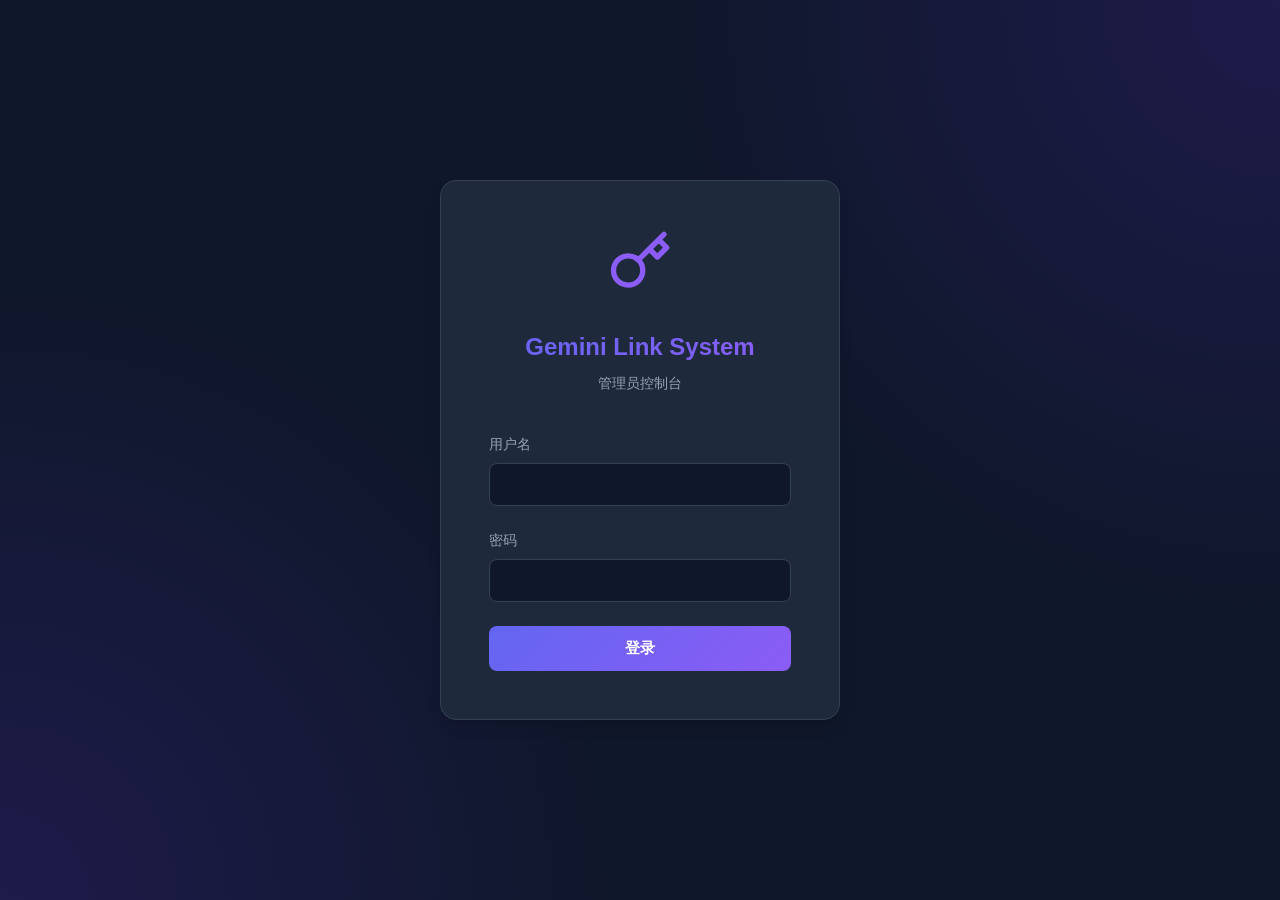
<file: static/index.html>
<!DOCTYPE html>
<html lang="zh-CN">
<head>
    <meta charset="UTF-8">
    <meta name="viewport" content="width=device-width, initial-scale=1.0">
    <title>Gemini Link System - 管理员登录</title>
    <link rel="icon" type="image/x-icon" href="/static/favicon.ico">
    <link rel="stylesheet" href="/static/style.css">
</head>
<body>
    <div class="login-container">
        <div class="login-box">
            <div class="logo">
                <div class="logo-icon">
                    <svg xmlns="http://www.w3.org/2000/svg" width="64" height="64" viewBox="0 0 24 24" fill="none" stroke="currentColor" stroke-width="2" stroke-linecap="round" stroke-linejoin="round" style="color: #8b5cf6"><path d="M21 2l-2 2m-7.61 7.61a5.5 5.5 0 1 1-7.778 7.778 5.5 5.5 0 0 1 7.777-7.777zm0 0L15.5 7.5m0 0l3 3L22 7l-3-3m-3.5 3.5L19 4"></path></svg>
                </div>
                <h1>Gemini Link System</h1>
                <p class="subtitle">管理员控制台</p>
            </div>
            
            <form id="loginForm" class="login-form">
                <div class="form-group">
                    <label for="username">用户名</label>
                    <input type="text" id="username" name="username" required autocomplete="username">
                </div>
                
                <div class="form-group">
                    <label for="password">密码</label>
                    <input type="password" id="password" name="password" required autocomplete="current-password">
                </div>
                
                <div id="errorMessage" class="error-message"></div>
                
                <button type="submit" class="btn-primary">
                    <span class="btn-text">登录</span>
                    <span class="btn-loader" style="display: none;">登录中...</span>
                </button>
            </form>
        </div>
    </div>

    <script>
        // 检查是否已登录
        if (localStorage.getItem('token')) {
            window.location.href = '/static/dashboard.html';
        }

        document.getElementById('loginForm').addEventListener('submit', async (e) => {
            e.preventDefault();
            
            const username = document.getElementById('username').value;
            const password = document.getElementById('password').value;
            const errorMessage = document.getElementById('errorMessage');
            const btnText = document.querySelector('.btn-text');
            const btnLoader = document.querySelector('.btn-loader');
            const submitBtn = document.querySelector('.btn-primary');
            
            // 清除错误信息
            errorMessage.textContent = '';
            submitBtn.disabled = true;
            btnText.style.display = 'none';
            btnLoader.style.display = 'inline';
            
            try {
                const response = await fetch('/admin/login', {
                    method: 'POST',
                    headers: {
                        'Content-Type': 'application/json',
                    },
                    body: JSON.stringify({ username, password }),
                });
                
                const data = await response.json();
                
                if (response.ok) {
                    localStorage.setItem('token', data.access_token);
                    window.location.href = '/static/dashboard.html';
                } else {
                    errorMessage.textContent = data.detail || '登录失败';
                }
            } catch (error) {
                errorMessage.textContent = '网络错误，请稍后重试';
                console.error('Login error:', error);
            } finally {
                submitBtn.disabled = false;
                btnText.style.display = 'inline';
                btnLoader.style.display = 'none';
            }
        });
    </script>
</body>
</html>
</file>
<file: static/style.css>
/* Global Styles */
:root {
    --bg-body: #0f172a;
    --bg-card: #1e293b;
    --bg-input: #0f172a;
    --border-color: #334155;
    --text-primary: #f8fafc;
    --text-secondary: #94a3b8;
    --primary-gradient: linear-gradient(135deg, #6366f1 0%, #8b5cf6 100%);
    --primary-color: #6366f1;
    --success-color: #10b981;
    --danger-color: #ef4444;
    --warning-color: #f59e0b;
    --info-color: #3b82f6;
    --shadow-sm: 0 1px 2px 0 rgb(0 0 0 / 0.05);
    --shadow-md: 0 4px 6px -1px rgb(0 0 0 / 0.1), 0 2px 4px -2px rgb(0 0 0 / 0.1);
    --shadow-lg: 0 10px 15px -3px rgb(0 0 0 / 0.1), 0 4px 6px -4px rgb(0 0 0 / 0.1);
    --radius-md: 0.5rem;
    --radius-lg: 0.75rem;
    --radius-xl: 1rem;
}

* {
    margin: 0;
    padding: 0;
    box-sizing: border-box;
}

body {
    font-family: 'Inter', -apple-system, BlinkMacSystemFont, 'Segoe UI', Roboto, sans-serif;
    background-color: var(--bg-body);
    color: var(--text-primary);
    min-height: 100vh;
    line-height: 1.5;
    -webkit-font-smoothing: antialiased;
}

/* Login Page */
.login-container {
    display: flex;
    justify-content: center;
    align-items: center;
    min-height: 100vh;
    background: radial-gradient(circle at top right, #1e1b4b 0%, transparent 40%),
                radial-gradient(circle at bottom left, #1e1b4b 0%, transparent 40%);
    padding: 1rem;
}

.login-box {
    background: var(--bg-card);
    border: 1px solid var(--border-color);
    border-radius: var(--radius-xl);
    padding: 3rem;
    width: 100%;
    max-width: 400px;
    box-shadow: var(--shadow-lg);
    animation: slideUp 0.5s ease-out;
}

@keyframes slideUp {
    from { opacity: 0; transform: translateY(20px); }
    to { opacity: 1; transform: translateY(0); }
}

.logo {
    text-align: center;
    margin-bottom: 2.5rem;
}

.logo-icon {
    font-size: 3rem;
    margin-bottom: 1rem;
    display: inline-block;
    animation: float 3s ease-in-out infinite;
}

@keyframes float {
    0%, 100% { transform: translateY(0); }
    50% { transform: translateY(-5px); }
}

.logo h1 {
    font-size: 1.5rem;
    font-weight: 700;
    background: var(--primary-gradient);
    -webkit-background-clip: text;
    -webkit-text-fill-color: transparent;
    margin-bottom: 0.5rem;
}

.subtitle {
    color: var(--text-secondary);
    font-size: 0.875rem;
}

.login-form {
    display: flex;
    flex-direction: column;
    gap: 1.5rem;
}

.form-group {
    display: flex;
    flex-direction: column;
    gap: 0.5rem;
}

.form-group label {
    font-size: 0.875rem;
    font-weight: 500;
    color: var(--text-secondary);
}

.form-group input {
    padding: 0.75rem 1rem;
    background: var(--bg-input);
    border: 1px solid var(--border-color);
    border-radius: var(--radius-md);
    color: var(--text-primary);
    font-size: 0.95rem;
    transition: all 0.2s;
}

.form-group input:focus {
    outline: none;
    border-color: var(--primary-color);
    box-shadow: 0 0 0 3px rgba(99, 102, 241, 0.2);
}

/* Buttons */
.btn-primary {
    padding: 0.75rem 1.5rem;
    background: var(--primary-gradient);
    border: none;
    border-radius: var(--radius-md);
    color: white;
    font-weight: 600;
    font-size: 0.95rem;
    cursor: pointer;
    transition: all 0.2s;
    display: inline-flex;
    align-items: center;
    justify-content: center;
    gap: 0.5rem;
}

.btn-primary:hover {
    transform: translateY(-1px);
    box-shadow: 0 4px 12px rgba(99, 102, 241, 0.3);
}

.btn-primary:active {
    transform: translateY(0);
}

.btn-primary:disabled {
    opacity: 0.7;
    cursor: not-allowed;
    transform: none;
}

.btn-secondary {
    padding: 0.5rem 1rem;
    background: transparent;
    border: 1px solid var(--border-color);
    border-radius: var(--radius-md);
    color: var(--text-secondary);
    font-size: 0.875rem;
    font-weight: 500;
    cursor: pointer;
    transition: all 0.2s;
}

.btn-secondary:hover {
    background: rgba(255, 255, 255, 0.05);
    color: var(--text-primary);
    border-color: var(--text-secondary);
}

.btn-danger {
    padding: 0.375rem 0.75rem;
    background: rgba(239, 68, 68, 0.1);
    border: 1px solid rgba(239, 68, 68, 0.2);
    border-radius: var(--radius-md);
    color: #fca5a5;
    font-size: 0.875rem;
    cursor: pointer;
    transition: all 0.2s;
}

.btn-danger:hover {
    background: rgba(239, 68, 68, 0.2);
    border-color: rgba(239, 68, 68, 0.4);
}

.btn-info {
    padding: 0.375rem 0.75rem;
    background: rgba(59, 130, 246, 0.1);
    border: 1px solid rgba(59, 130, 246, 0.2);
    border-radius: var(--radius-md);
    color: #93c5fd;
    font-size: 0.875rem;
    cursor: pointer;
    transition: all 0.2s;
}

.btn-info:hover {
    background: rgba(59, 130, 246, 0.2);
    border-color: rgba(59, 130, 246, 0.4);
}

.error-message {
    padding: 0.75rem;
    background: rgba(239, 68, 68, 0.1);
    border: 1px solid rgba(239, 68, 68, 0.2);
    border-radius: var(--radius-md);
    color: #fca5a5;
    font-size: 0.875rem;
    display: none;
}

.error-message:not(:empty) {
    display: block;
}

/* Dashboard Layout */
.dashboard-container {
    min-height: 100vh;
    display: flex;
    flex-direction: column;
}

.dashboard-header {
    background: rgba(30, 41, 59, 0.8);
    backdrop-filter: blur(12px);
    border-bottom: 1px solid var(--border-color);
    padding: 1rem 2rem;
    position: sticky;
    top: 0;
    z-index: 50;
}

.header-content {
    max-width: 1280px;
    margin: 0 auto;
    display: flex;
    justify-content: space-between;
    align-items: center;
}

.header-content h1 {
    font-size: 1.25rem;
    font-weight: 700;
    display: flex;
    align-items: center;
    gap: 0.75rem;
    color: var(--text-primary);
}

.dashboard-main {
    max-width: 1280px;
    margin: 0 auto;
    padding: 2rem;
    width: 100%;
    flex: 1;
}

/* Stats Grid */
.stats-grid {
    display: grid;
    grid-template-columns: repeat(auto-fit, minmax(250px, 1fr));
    gap: 1.5rem;
    margin-bottom: 2rem;
}

.stat-card {
    background: var(--bg-card);
    border: 1px solid var(--border-color);
    border-radius: var(--radius-lg);
    padding: 1.5rem;
    display: flex;
    align-items: center;
    gap: 1.5rem;
    transition: transform 0.2s, box-shadow 0.2s;
}

.stat-card:hover {
    transform: translateY(-2px);
    box-shadow: var(--shadow-md);
    border-color: var(--primary-color);
}

.stat-icon {
    font-size: 2.5rem;
    opacity: 0.8;
}

.stat-info {
    display: flex;
    flex-direction: column;
}

.stat-label {
    color: var(--text-secondary);
    font-size: 0.875rem;
    margin-bottom: 0.25rem;
}

.stat-value {
    font-size: 2rem;
    font-weight: 700;
    color: var(--text-primary);
}

/* Cards */
.card {
    background: var(--bg-card);
    border: 1px solid var(--border-color);
    border-radius: var(--radius-lg);
    padding: 1.5rem;
    margin-bottom: 2rem;
    box-shadow: var(--shadow-sm);
}

.card h2 {
    font-size: 1.125rem;
    font-weight: 600;
    margin-bottom: 1.5rem;
    color: var(--text-primary);
}

.card-header-with-actions {
    display: flex;
    justify-content: space-between;
    align-items: center;
    margin-bottom: 1.5rem;
}

.card-header-with-actions h2 {
    margin: 0;
}

/* Generate Form */
.generate-form {
    display: flex;
    flex-direction: column;
    gap: 1.5rem;
}

.form-row {
    display: grid;
    grid-template-columns: repeat(auto-fit, minmax(200px, 1fr));
    gap: 1.5rem;
}

/* Tables */
.table-container {
    overflow-x: auto;
    border-radius: var(--radius-md);
    border: 1px solid var(--border-color);
}

table {
    width: 100%;
    border-collapse: collapse;
    font-size: 0.875rem;
}

thead {
    background: rgba(15, 23, 42, 0.5);
}

th {
    padding: 1rem;
    text-align: left;
    font-weight: 500;
    color: var(--text-secondary);
    border-bottom: 1px solid var(--border-color);
}

td {
    padding: 1rem;
    border-bottom: 1px solid var(--border-color);
    color: var(--text-primary);
    vertical-align: middle;
}

tr:last-child td {
    border-bottom: none;
}

tr:hover td {
    background: rgba(255, 255, 255, 0.02);
}

/* Status Badges */
.status-badge {
    display: inline-flex;
    align-items: center;
    padding: 0.25rem 0.75rem;
    border-radius: 9999px;
    font-size: 0.75rem;
    font-weight: 500;
}

.status-active {
    background: rgba(16, 185, 129, 0.1);
    color: #34d399;
    border: 1px solid rgba(16, 185, 129, 0.2);
}

.status-inactive {
    background: rgba(239, 68, 68, 0.1);
    color: #fca5a5;
    border: 1px solid rgba(239, 68, 68, 0.2);
}

.status-expired {
    background: rgba(245, 158, 11, 0.1);
    color: #fcd34d;
    border: 1px solid rgba(245, 158, 11, 0.2);
}

/* Loading */
.loading {
    text-align: center;
    padding: 3rem !important;
    color: var(--text-secondary);
    font-style: italic;
}

/* Modals */
.modal {
    display: none;
    position: fixed;
    top: 0;
    left: 0;
    width: 100%;
    height: 100%;
    background: rgba(0, 0, 0, 0.6);
    backdrop-filter: blur(4px);
    z-index: 1000;
    justify-content: center;
    align-items: center;
    opacity: 0;
    transition: opacity 0.2s;
}

.modal.active {
    display: flex;
    opacity: 1;
}

.modal-content {
    background: var(--bg-card);
    border: 1px solid var(--border-color);
    border-radius: var(--radius-xl);
    width: 90%;
    max-width: 600px;
    max-height: 85vh;
    display: flex;
    flex-direction: column;
    box-shadow: var(--shadow-lg);
    transform: scale(0.95);
    transition: transform 0.2s;
}

.modal.active .modal-content {
    transform: scale(1);
}

.modal-large {
    max-width: 900px;
}

.modal-header {
    padding: 1.5rem;
    border-bottom: 1px solid var(--border-color);
    display: flex;
    justify-content: space-between;
    align-items: center;
}

.modal-header h2 {
    font-size: 1.25rem;
    margin: 0;
}

.modal-close {
    background: none;
    border: none;
    font-size: 1.5rem;
    color: var(--text-secondary);
    cursor: pointer;
    padding: 0.5rem;
    line-height: 1;
    border-radius: var(--radius-md);
    transition: background 0.2s;
}

.modal-close:hover {
    background: rgba(255, 255, 255, 0.1);
    color: var(--text-primary);
}

.modal-body {
    padding: 1.5rem;
    overflow-y: auto;
}

/* Generated Keys List */
.keys-list {
    display: flex;
    flex-direction: column;
    gap: 0.75rem;
    margin: 1.5rem 0;
    max-height: 300px;
    overflow-y: auto;
}

.key-item {
    background: rgba(15, 23, 42, 0.5);
    border: 1px solid var(--border-color);
    border-radius: var(--radius-md);
    padding: 1rem;
    cursor: pointer;
    transition: all 0.2s;
    position: relative;
}

.key-item:hover {
    border-color: var(--primary-color);
    background: rgba(99, 102, 241, 0.05);
}

.key-name {
    font-size: 0.75rem;
    color: var(--text-secondary);
    margin-bottom: 0.25rem;
}

.key-value {
    font-family: 'JetBrains Mono', 'Courier New', monospace;
    color: var(--text-primary);
    font-size: 0.9rem;
    word-break: break-all;
}

.info-message {
    background: rgba(59, 130, 246, 0.1);
    border: 1px solid rgba(59, 130, 246, 0.2);
    color: #bfdbfe;
    padding: 1rem;
    border-radius: var(--radius-md);
    font-size: 0.875rem;
    display: flex;
    align-items: center;
    gap: 0.5rem;
}

/* Stats Small Grid */
.stats-grid-small {
    display: grid;
    grid-template-columns: repeat(auto-fit, minmax(150px, 1fr));
    gap: 1rem;
    margin-bottom: 2rem;
}

.stat-card-small {
    background: rgba(255, 255, 255, 0.02);
    border: 1px solid var(--border-color);
    border-radius: var(--radius-md);
    padding: 1rem;
    text-align: center;
}

.stat-value-small {
    font-size: 1.5rem;
    font-weight: 700;
    margin-top: 0.5rem;
    color: var(--text-primary);
}

/* Charts & Progress */
.section-title {
    font-size: 1rem;
    font-weight: 600;
    color: var(--text-primary);
    margin: 2rem 0 1rem;
    padding-bottom: 0.5rem;
    border-bottom: 1px solid var(--border-color);
}

.model-stats-container {
    display: flex;
    flex-direction: column;
    gap: 0.75rem;
}

.model-stat-item {
    display: flex;
    align-items: center;
    gap: 1rem;
    padding: 0.5rem;
    border-radius: var(--radius-md);
}

.model-name {
    min-width: 120px;
    font-weight: 500;
    color: var(--text-primary);
}

.model-bar {
    flex: 1;
    height: 8px;
    background: rgba(255, 255, 255, 0.1);
    border-radius: 4px;
    overflow: hidden;
}

.model-bar-fill {
    height: 100%;
    background: var(--primary-gradient);
    border-radius: 4px;
}

.model-count {
    min-width: 60px;
    text-align: right;
    color: var(--text-secondary);
    font-size: 0.875rem;
}

/* Chart Container */
.chart-container {
    height: 200px;
    display: flex;
    align-items: flex-end;
    gap: 0.5rem;
    padding: 1rem 0;
    margin-bottom: 2rem;
}

.chart-bar-wrapper {
    flex: 1;
    height: 100%;
    display: flex;
    flex-direction: column;
    justify-content: flex-end;
    align-items: center;
}

.chart-bar {
    width: 100%;
    max-width: 40px;
    background: var(--primary-gradient);
    border-radius: 4px 4px 0 0;
    position: relative;
    min-height: 4px;
    transition: height 0.3s ease;
}

.chart-value {
    position: absolute;
    top: -20px;
    left: 50%;
    transform: translateX(-50%);
    font-size: 0.75rem;
    color: var(--text-secondary);
}

.chart-label {
    margin-top: 0.5rem;
    font-size: 0.75rem;
    color: var(--text-secondary);
}

/* Pagination */
.pagination {
    display: flex;
    justify-content: center;
    margin-top: 1.5rem;
}

.pagination-buttons {
    display: flex;
    gap: 0.5rem;
}

.btn-page {
    padding: 0.5rem 0.75rem;
    background: transparent;
    border: 1px solid var(--border-color);
    border-radius: var(--radius-md);
    color: var(--text-secondary);
    font-size: 0.875rem;
    cursor: pointer;
    transition: all 0.2s;
}

.btn-page:hover {
    border-color: var(--text-secondary);
    color: var(--text-primary);
}

.btn-page.active {
    background: var(--primary-color);
    border-color: var(--primary-color);
    color: white;
}

/* Utilities */
.no-data {
    text-align: center;
    color: var(--text-secondary);
    padding: 2rem;
}

code {
    font-family: 'JetBrains Mono', 'Courier New', monospace;
    background: rgba(255, 255, 255, 0.1);
    padding: 0.2rem 0.4rem;
    border-radius: 4px;
    font-size: 0.85em;
    color: #e2e8f0;
}

/* Scrollbar */
::-webkit-scrollbar {
    width: 8px;
    height: 8px;
}

::-webkit-scrollbar-track {
    background: var(--bg-body);
}

::-webkit-scrollbar-thumb {
    background: var(--border-color);
    border-radius: 4px;
}

::-webkit-scrollbar-thumb:hover {
    background: #475569;
}

/* Responsive */
@media (max-width: 768px) {
    .dashboard-header {
        padding: 1rem;
    }
    
    .dashboard-main {
        padding: 1rem;
    }
    
    .stats-grid {
        grid-template-columns: 1fr;
    }
    
    .form-row {
        grid-template-columns: 1fr;
    }
    
    .chart-value {
        display: none;
    }
}
</file>
